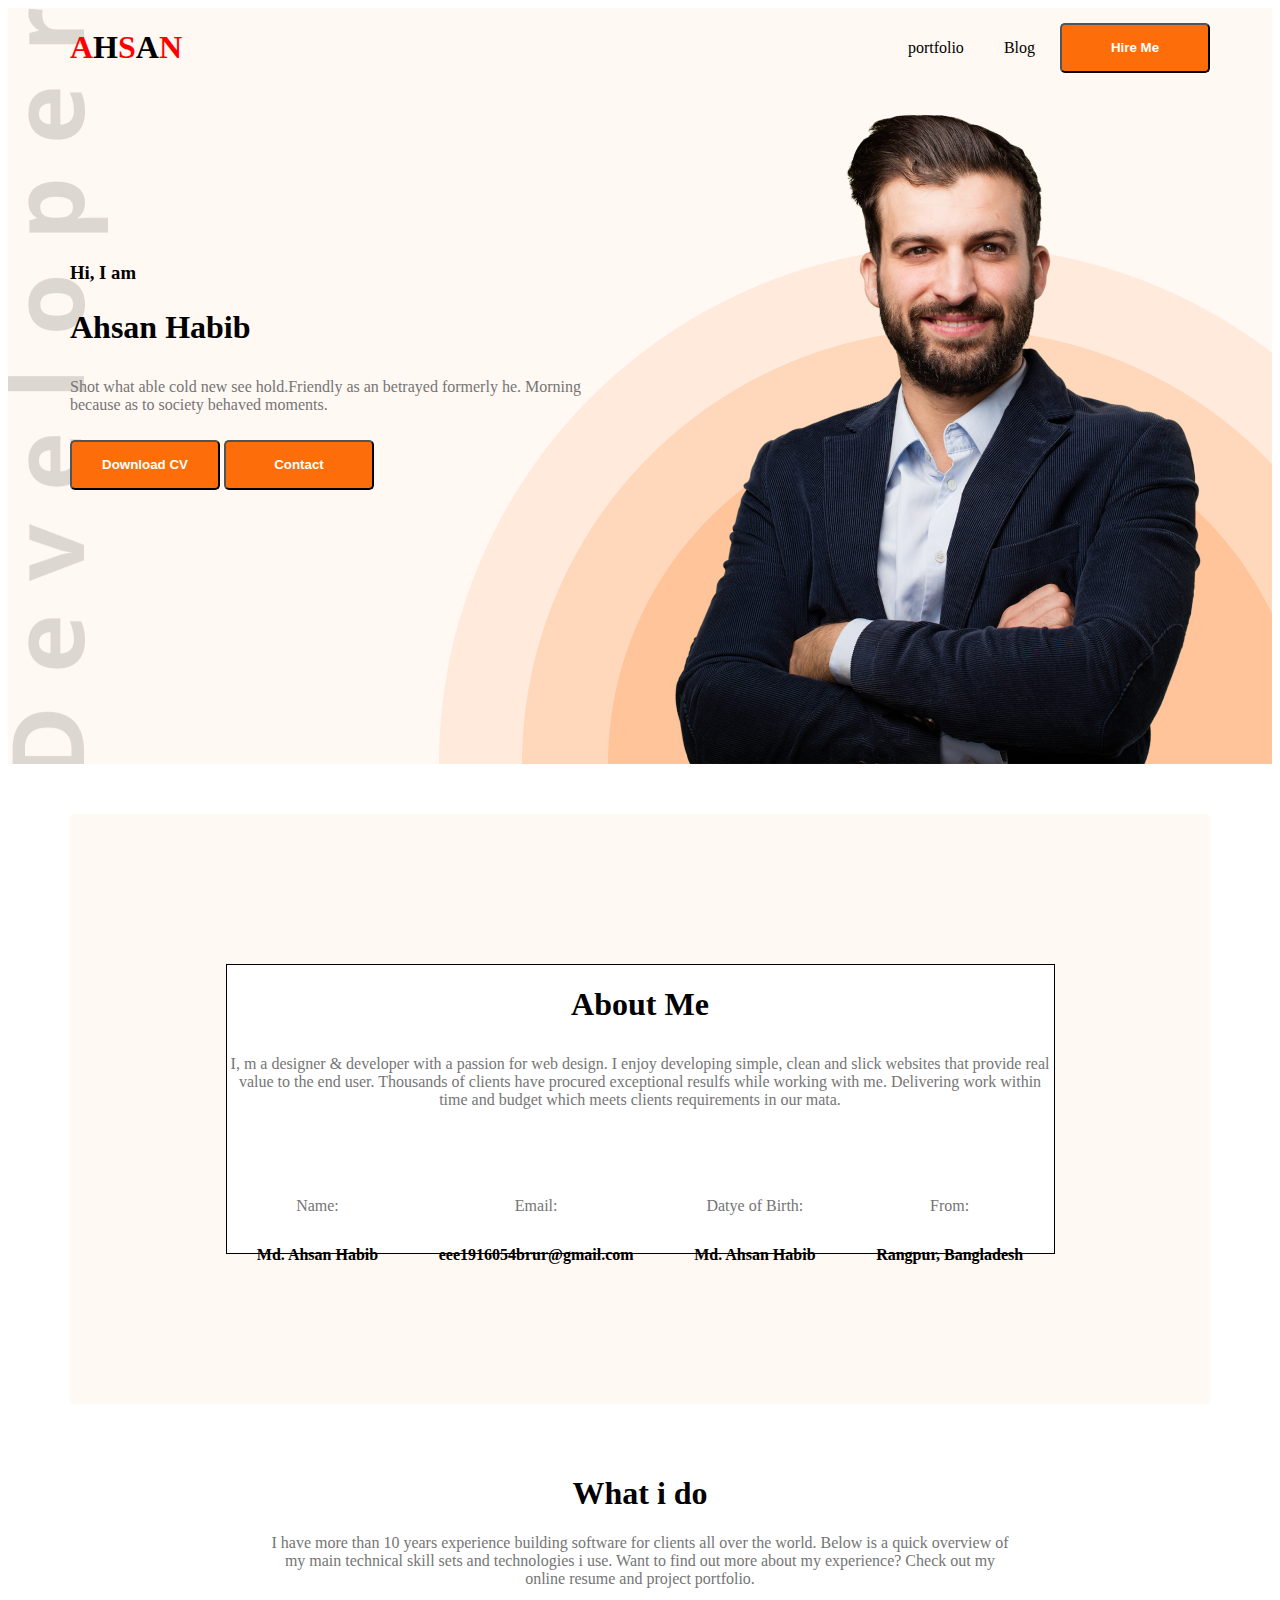
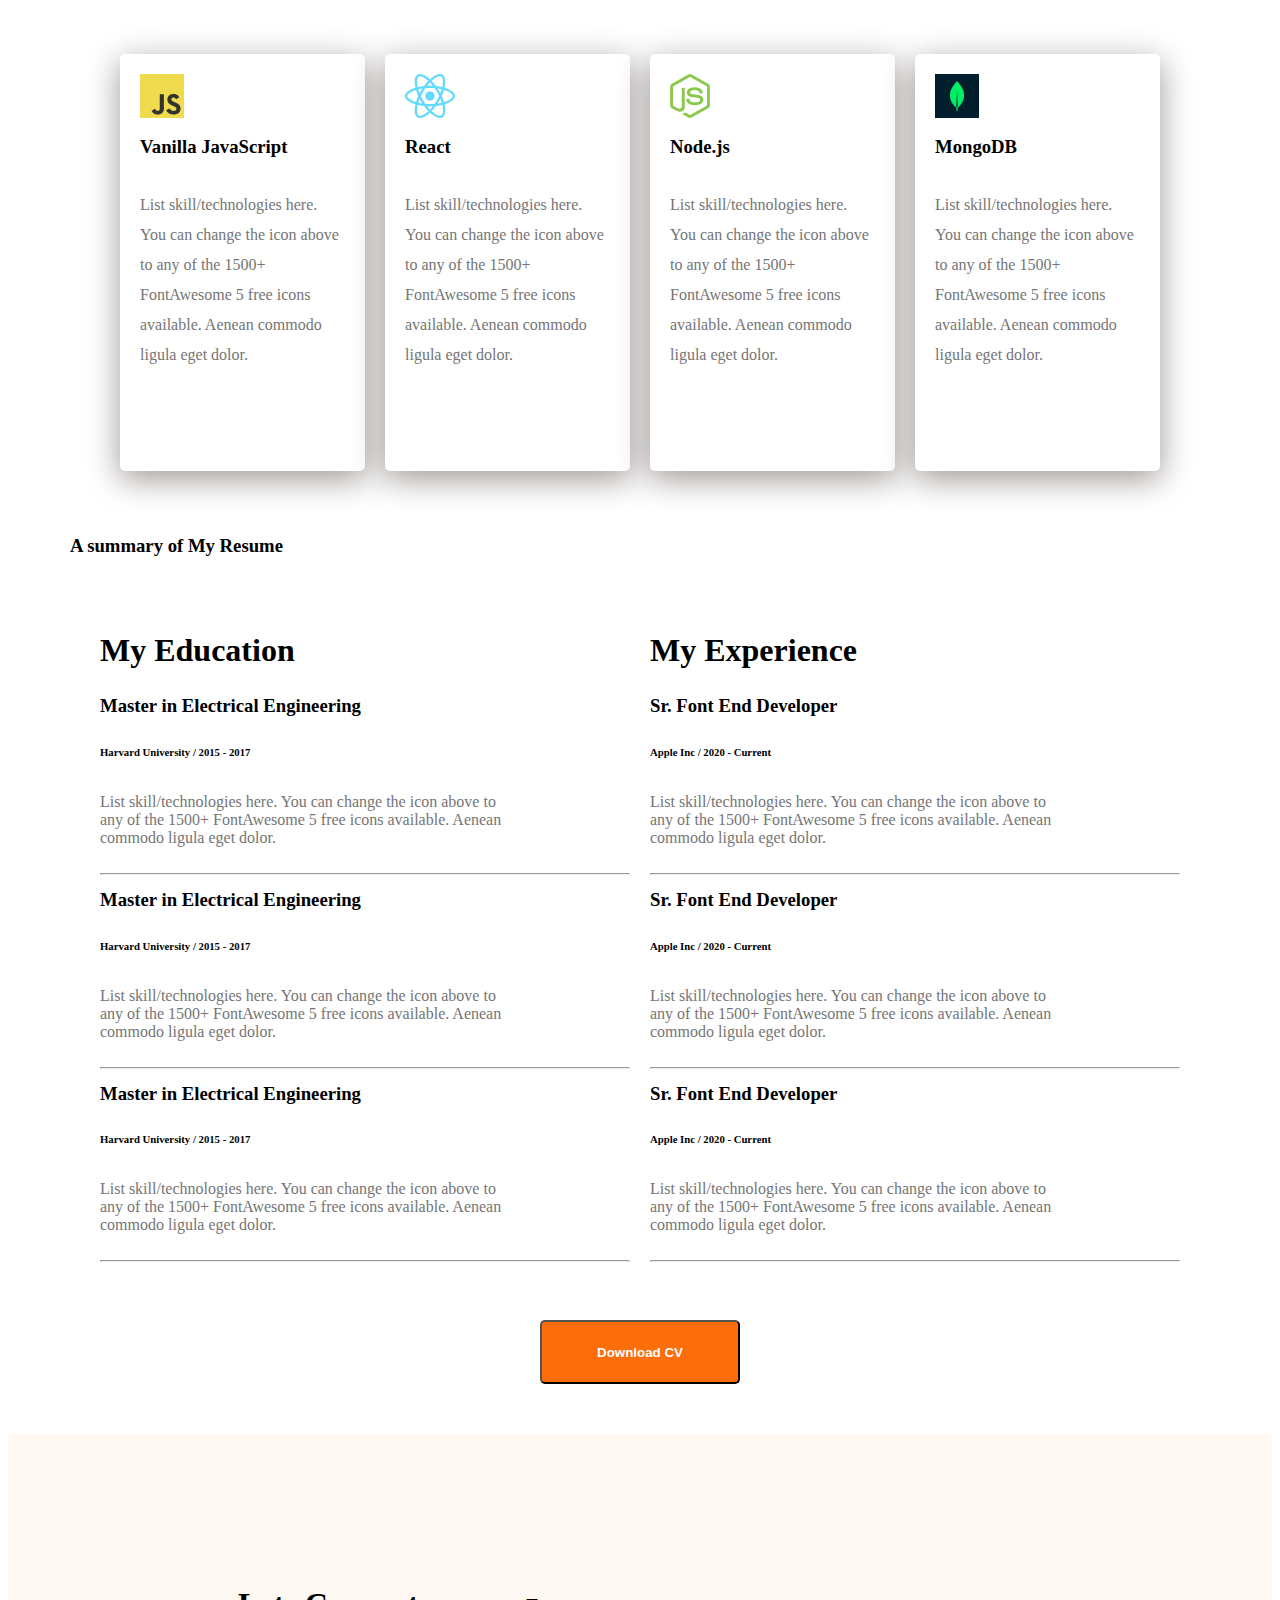
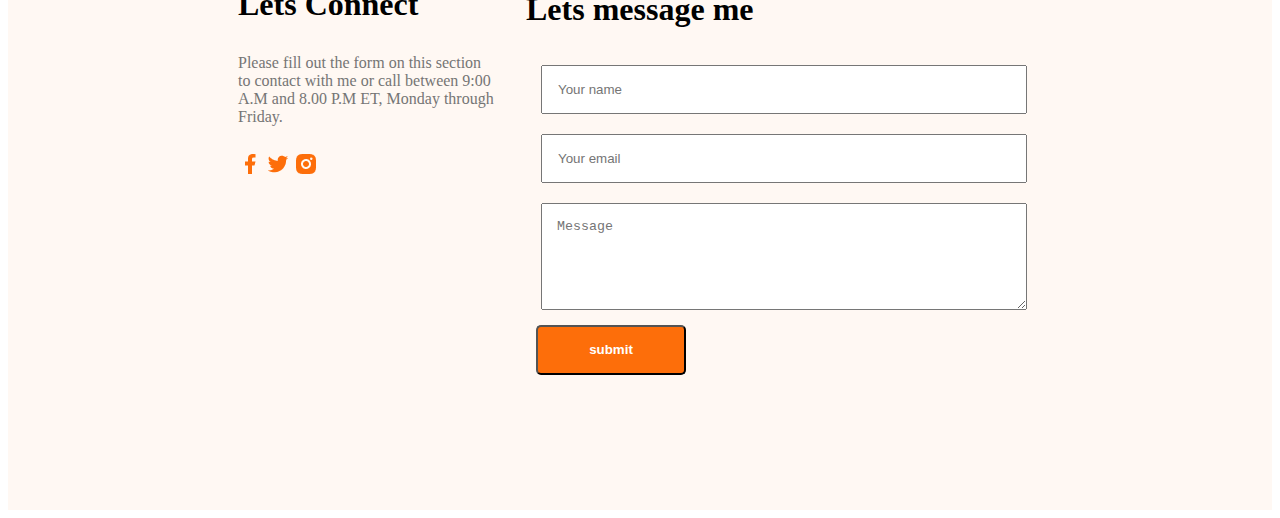
<file: portfolio/index.html>
<!DOCTYPE html>
<html lang="en">
<head>
    <meta charset="UTF-8">
    <meta name="viewport" content="width=device-width, initial-scale=1.0">
    <link rel="stylesheet" href="style.css">
    <title>portfolio</title>
</head>
<body>
    <header>
        <nav class="flex">
            <div class="logo">
                <h1><span>A</span>H<span>S</span>A<span>N</span></h1>
            </div>
            <div class="menu flex">
                <ul class="flex">
                    <li><a href=""></a>portfolio</li>
                    <li><a href=""></a>Blog</li>
                </ul>
                <button class=" hire btn">Hire Me</button>
            </div>
        </nav>
        <section class="flex">
            <div class="content">
                <h3>Hi, I am</h3>
                <h1>Ahsan Habib</h1>
                <p>Shot what able cold new see hold.Friendly as an betrayed formerly he. Morning because as to society behaved moments.</p>
                <button class="btn">Download CV</button>
                <button class="btn">Contact</button>
            </div>
            <div class="bimg"><img src="./images/hardy.png" alt=""></div>
        </section>
    </header>
    <main>
        <div class="about1">
            <div class="about">
            <h1>
                About Me
            </h1>
            <p>
                I, m a designer & developer with a passion for web design. I enjoy developing simple, clean and slick websites that provide real value to the end user. Thousands of clients have procured exceptional resulfs while working with me. Delivering work within time and budget which meets clients requirements in our mata.
            </p>
            <br><br>
            <div class="bio flex">
                <div>
                    <p>Name:</p>
                <h4>Md. Ahsan Habib</h4>
                </div>
                    <div>
                        <p>Email:</p>
                <h4>eee1916054brur@gmail.com</h4>
                    </div>
                    <div>
                        <p>Datye of Birth:</p>
                <h4>Md. Ahsan Habib</h4>
                    </div>
                   <div>
                     <p>From:</p>
                <h4>Rangpur, Bangladesh</h4>
                   </div>
            </div>

        </div>
        </div>
        <section class="skill1">
            <div class="scontent">
                <h1>What  i do</h1>
                <p class="p">I have more than 10 years experience building software for clients all over the world. Below is a quick overview of my main technical skill sets and technologies i use. Want to find out more about my experience? Check out my online resume and project portfolio.</p>
            </div>
            <div class="skill flex">
               <div class="card">
                 <img src="./images/icons/js.png" alt="">
                <h3>Vanilla JavaScript</h3>
                <p>List skill/technologies here. You can change the icon above to any of the 1500+ FontAwesome 5 free icons available. Aenean commodo ligula eget dolor.</p>
               </div>
                 <div class="card">
                     <img src="./images/icons/react.png" alt="">
                <h3>React</h3>
                <p>List skill/technologies here. You can change the icon above to any of the 1500+ FontAwesome 5 free icons available. Aenean commodo ligula eget dolor.</p>
                 </div>
                  <div class="card">
                    <img src="./images/icons/nodejs.png" alt="">
                <h3>Node.js</h3>
                <p>List skill/technologies here. You can change the icon above to any of the 1500+ FontAwesome 5 free icons available. Aenean commodo ligula eget dolor.</p>
                  </div>
                  <div class="card">
                    <img src="./images/icons/mongo.png" alt="">
                <h3>MongoDB</h3>
                <p>List skill/technologies here. You can change the icon above to any of the 1500+ FontAwesome 5 free icons available. Aenean commodo ligula eget dolor.</p>
                  </div>
            </div>
        </section>
        <section>
            <h3>
                A summary of My Resume
            </h3>
            <div class="resume flex">
    
            <div class="education">
                <h1>My Education</h1>
                <h3>Master in Electrical Engineering</h3>
                <h6>Harvard University / 2015 - 2017</h6>
                <p>List skill/technologies here. You can change the icon above 
to any of the 1500+ FontAwesome 5 free icons available. Aenean commodo ligula eget dolor.</p>
                <hr>
                <h3>Master in Electrical Engineering</h3>
                <h6>Harvard University / 2015 - 2017</h6>
                <p>List skill/technologies here. You can change the icon above 
to any of the 1500+ FontAwesome 5 free icons available. Aenean commodo ligula eget dolor.</p>
                <hr>
                <h3>Master in Electrical Engineering</h3>
                <h6>Harvard University / 2015 - 2017</h6>
                <p>List skill/technologies here. You can change the icon above 
to any of the 1500+ FontAwesome 5 free icons available. Aenean commodo ligula eget dolor.</p>
                <hr>
            </div>
            <div class="experience">
                <h1>My Experience</h1>
                <h3>Sr. Font End Developer</h3>
                <h6>Apple Inc / 2020 - Current</h6>
                <p>List skill/technologies here. You can change the icon above 
to any of the 1500+ FontAwesome 5 free icons available. Aenean commodo ligula eget dolor.</p>
                <hr>
                <h3>Sr. Font End Developer</h3>
                <h6>Apple Inc / 2020 - Current</h6>
                <p>List skill/technologies here. You can change the icon above 
to any of the 1500+ FontAwesome 5 free icons available. Aenean commodo ligula eget dolor.</p>
                <hr>
                <h3>Sr. Font End Developer</h3>
                <h6>Apple Inc / 2020 - Current</h6>
                <p>List skill/technologies here. You can change the icon above 
to any of the 1500+ FontAwesome 5 free icons available. Aenean commodo ligula eget dolor.</p>
                <hr>
            
            </div>
        </div>
        </section>
       <div class="button"> <button class="btn">Download CV</button></div>
    </main>
    
<footer class="flex">
    <div class="col1">
        <h1>Lets Connect</h1>
        <p>Please fill out the form on this section to contact with me or call between 9:00 A.M and 8.00 P.M ET, Monday through Friday.</p>
        <a href=""><img src="./images/icons/facebook.png" alt=""></a>
        <a href=""><img src="./images/icons/twitter.png" alt=""></a>
        <a href=""><img src="./images/icons/insta.png" alt=""></a>

    </div>
    <div class="col2">
        <h1>Lets message me</h1>
        <form action="" >
            <input type="text" name="" id="" placeholder="Your name">
            <input type="email" name="" id="" placeholder="Your email">
            <textarea name="message" id="" cols="30" rows="5" placeholder="Message"></textarea>
        </form>
        <button class="btn">submit</button>
    </div>
</footer>
</body>
</html>
</file>
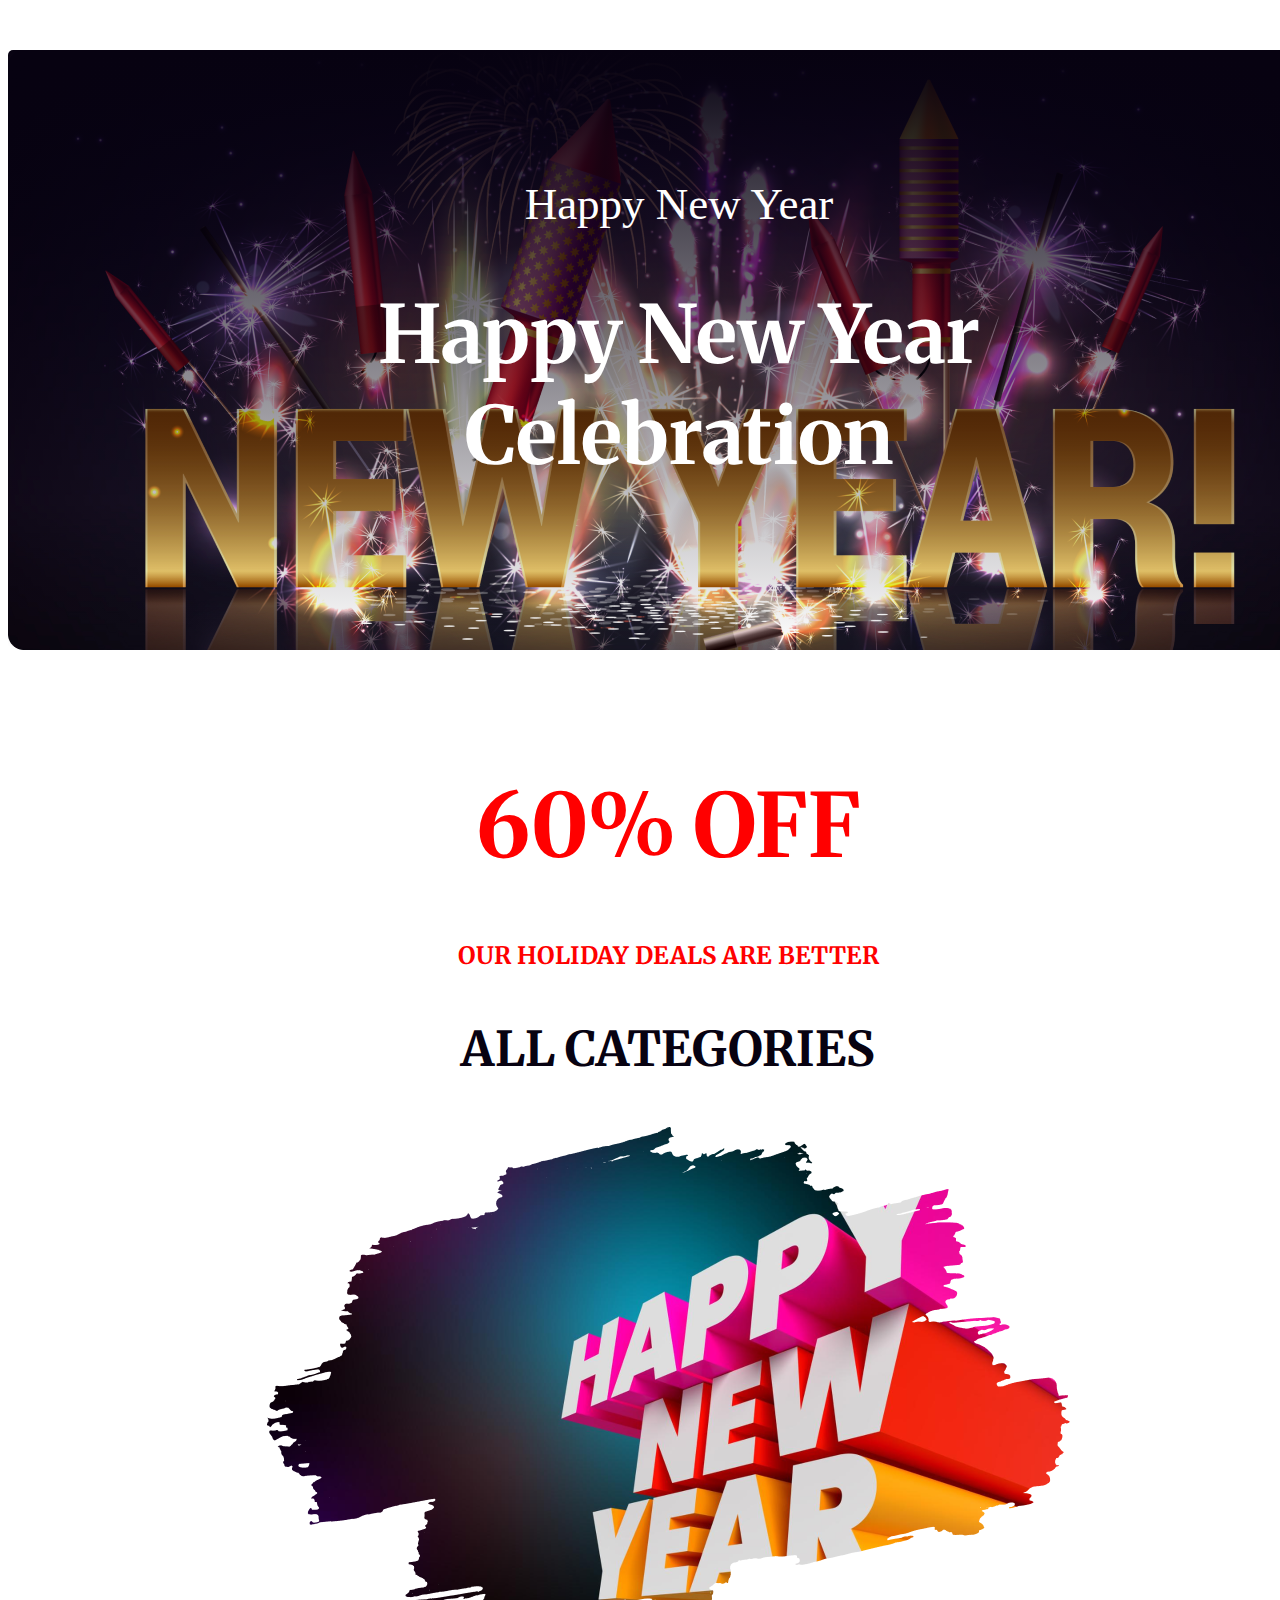
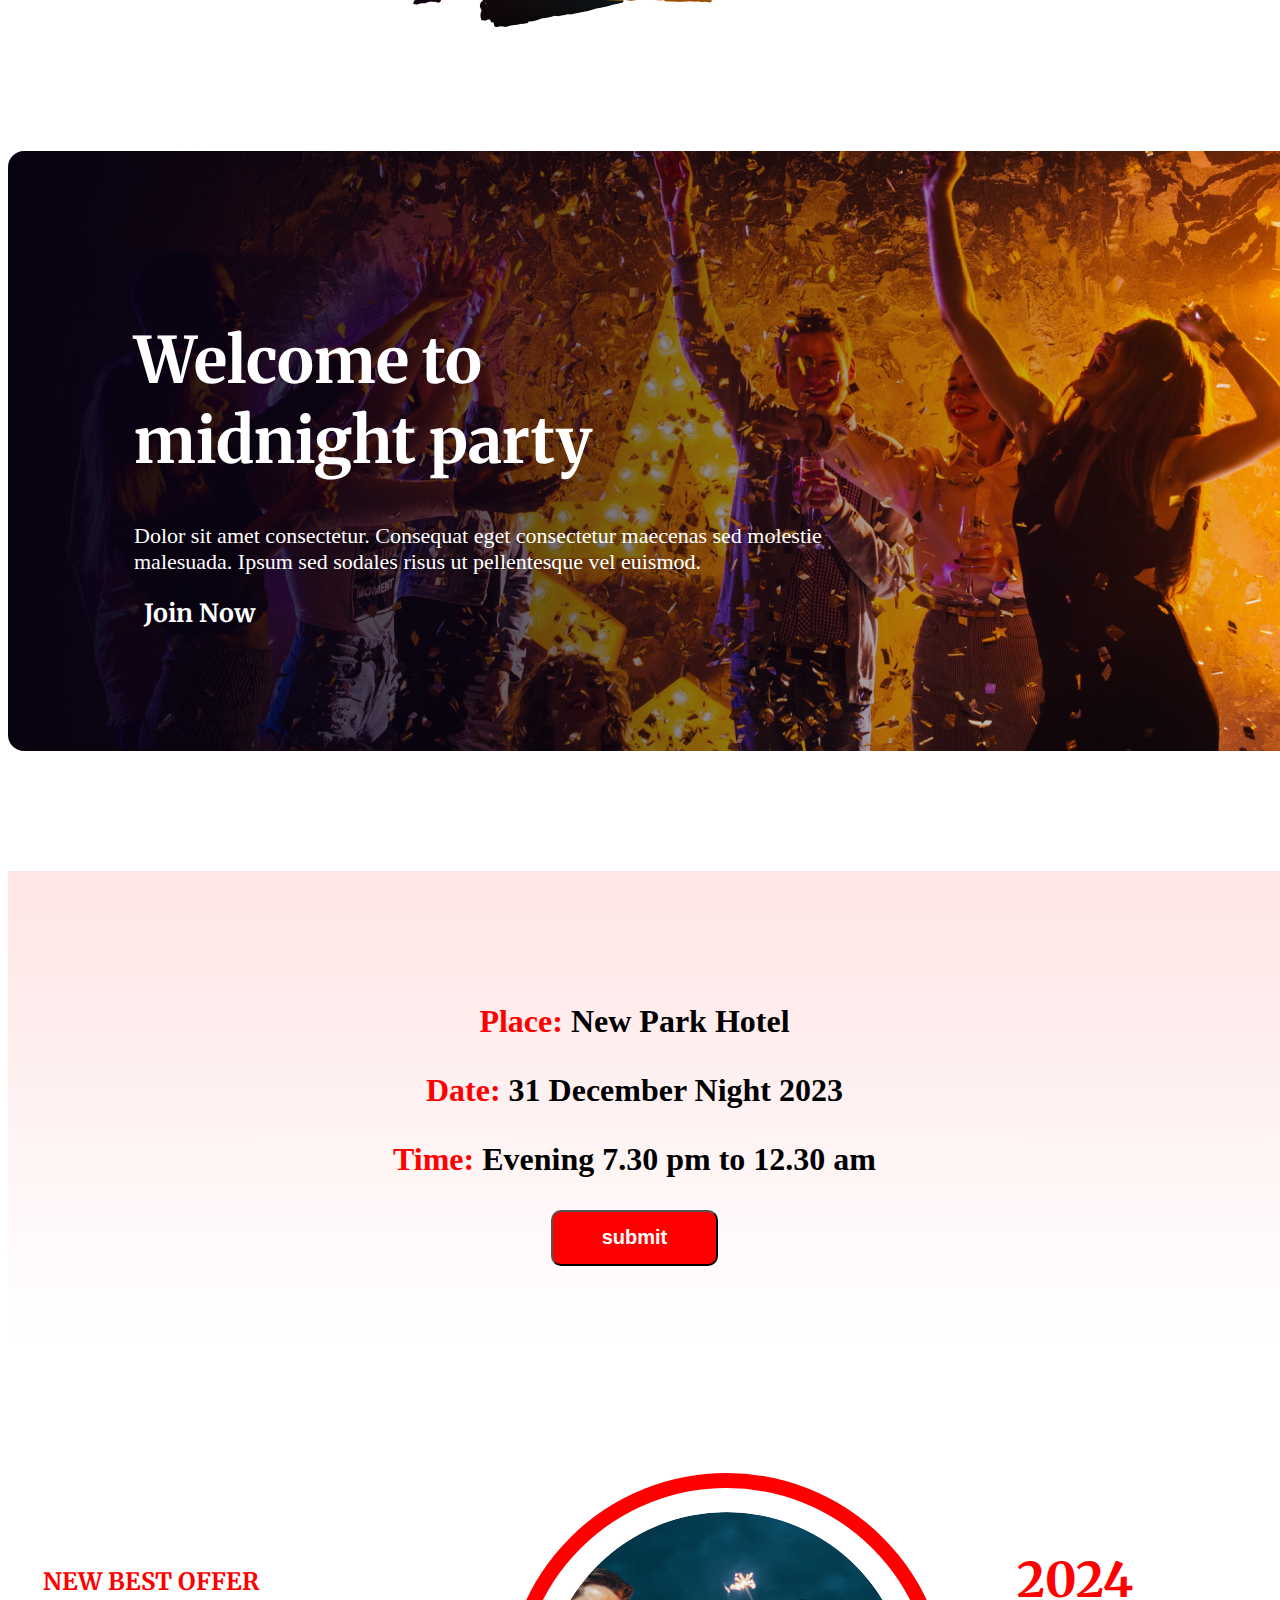
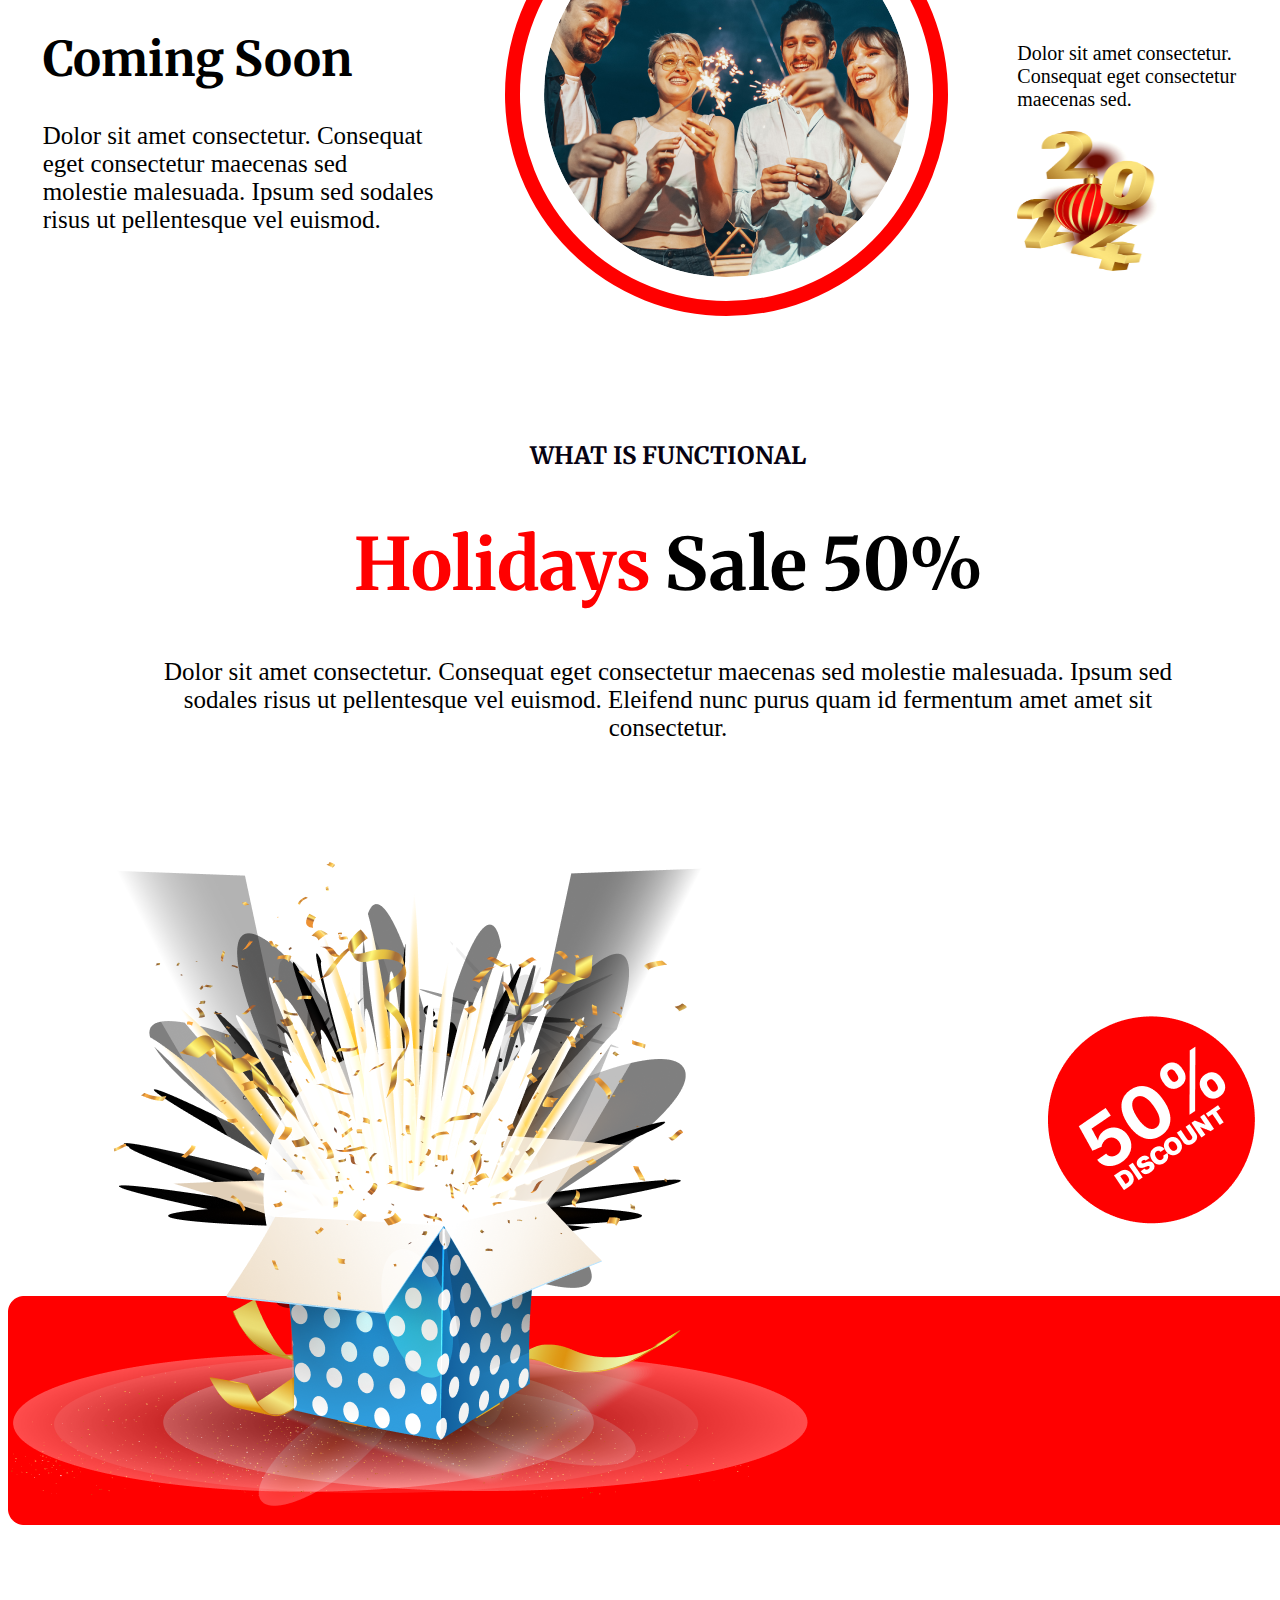
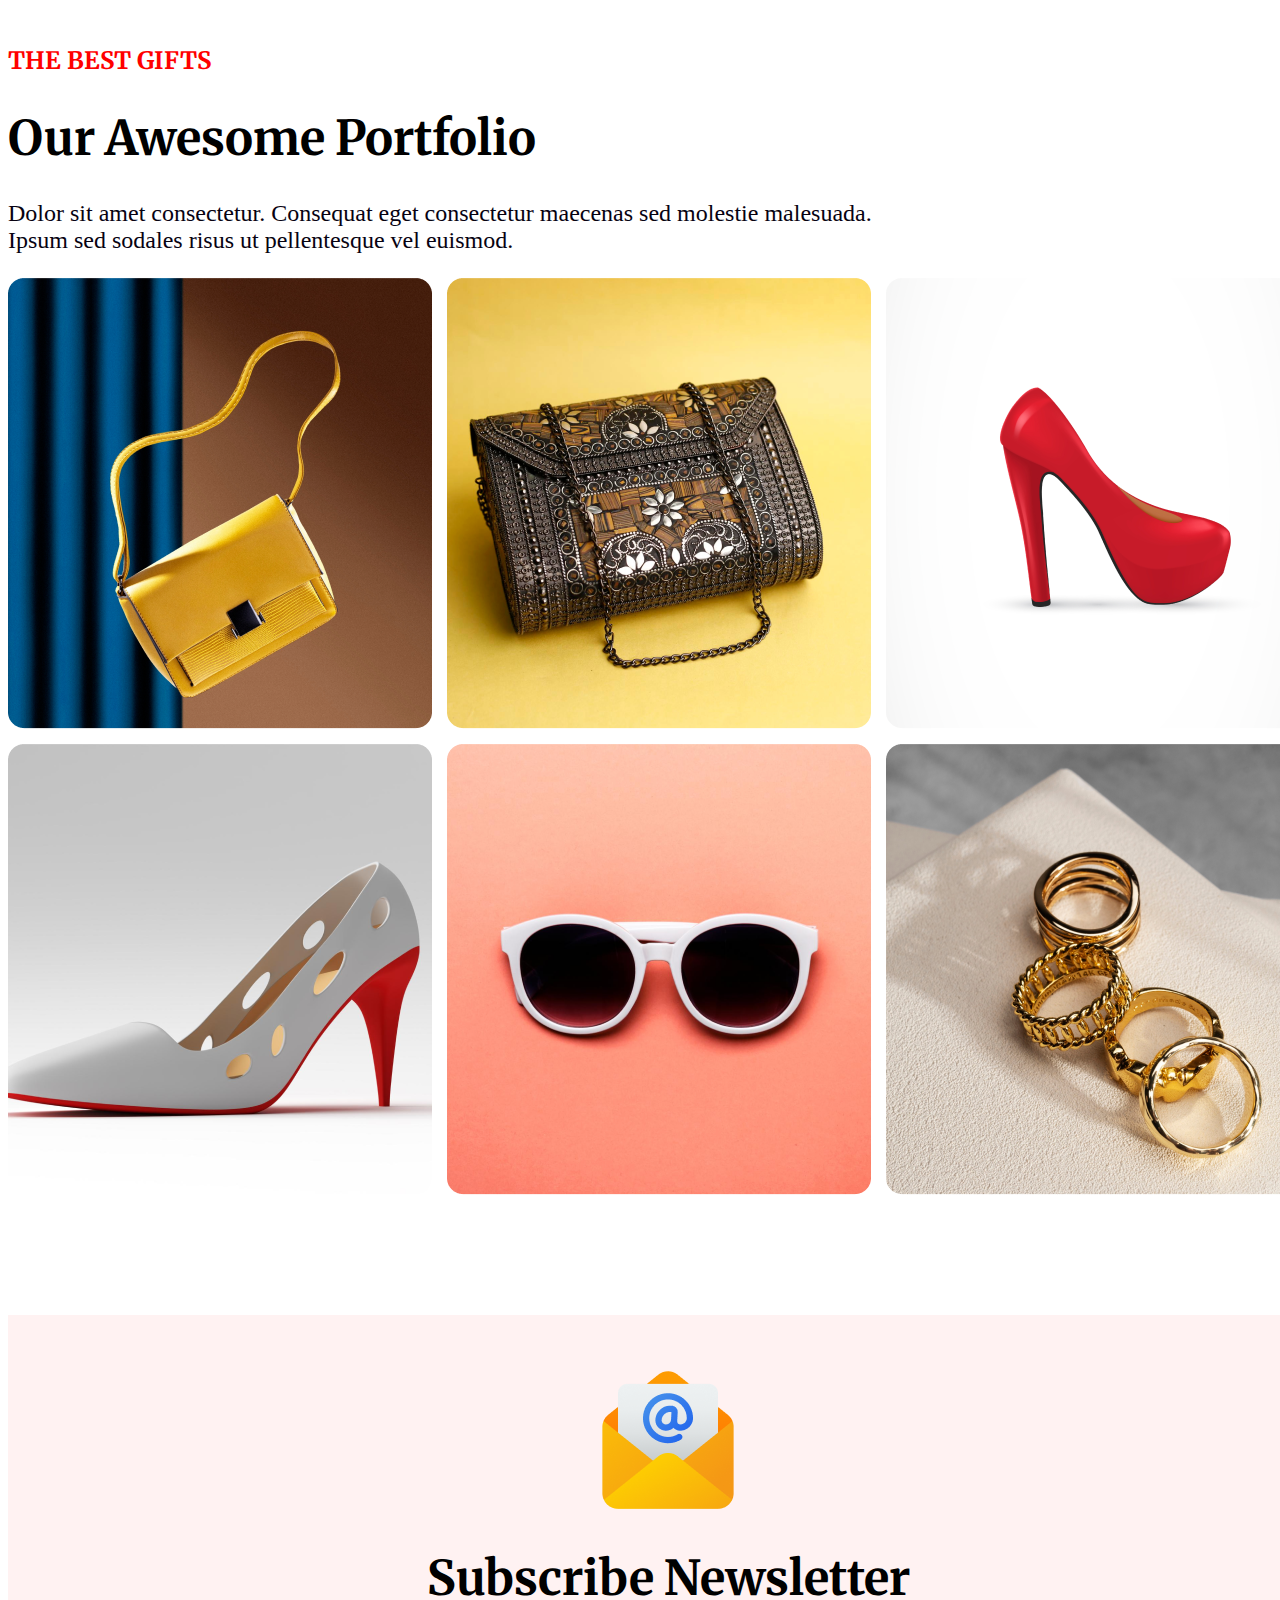
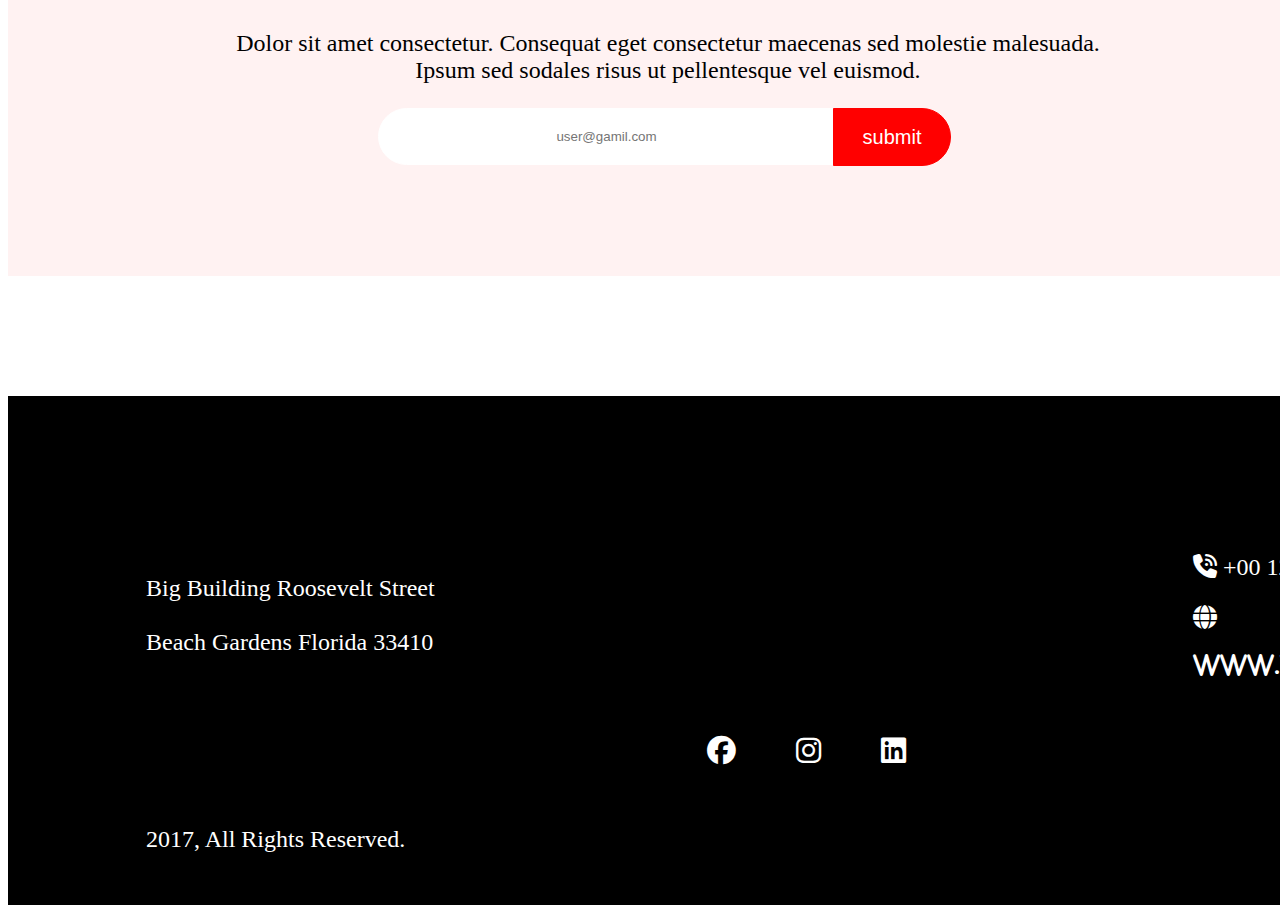
<file: portfolio2/index.html>
<!DOCTYPE html>
<html lang="en">
<head>
    <meta charset="UTF-8">
    <meta name="viewport" content="width=device-width, initial-scale=1.0">
    <link rel="stylesheet" href="https://cdnjs.cloudflare.com/ajax/libs/font-awesome/6.7.2/css/all.min.css">
    <link rel="stylesheet" href="stylep.css">
    <title>Task 2</title>
</head>
<body>
    <header class="fix">
            <div class="banner">
               <div class="position">
                 <p>Happy New Year</p>
                <h1 class="color">Happy New Year <br>Celebration</h1>
               </div>
            </div>
    </header>  
    <main class="fix">
      <div class="frist">
          <h1>
            60% OFF
        </h1>
        <h4>OUR HOLIDAY DEALS ARE BETTER</h4>
        <h3>ALL CATEGORIES</h3>
        <img src="./images/New Year Photo.png" alt="">
      </div>
      <div class="banner2">
       <div class="bcont">
         <h1>Welcome to <br>midnight party</h1>
        <p>Dolor sit amet consectetur. Consequat eget consectetur maecenas sed molestie malesuada. Ipsum sed sodales risus ut pellentesque vel euismod. </p>
        <h6>Join Now</h6>
       </div>
      </div>
 <div class="second">
    <div id="second">
        <p><span>Place:</span> New Park Hotel</p>
    <p><span>Date:</span> 31 December Night 2023</p>
    <p><span>Time: </span>Evening 7.30 pm to 12.30 am</p>
     <button class="btn1">submit</button>
    </div>
   
 </div>
 <div class="third">
    <div class="col1">
        <h4>NEW BEST OFFER</h4>
        <h1>Coming Soon</h1>
        <p>Dolor sit amet consectetur. Consequat eget consectetur maecenas sed molestie malesuada. Ipsum sed sodales risus ut pellentesque vel euismod. </p>
    </div>
    <div class="col2">
        <img src="./images/Ellipse 1.png" alt="">
    </div>
    <div class="col3">
        <h1><span>2024</span></h1>
        <p>Dolor sit amet consectetur. Consequat eget consectetur maecenas sed.</p>
        <img src="./images/Group 70.png" alt="" id="third">
    </div>
 </div>
 <div class="forth">
    <h4>WHAT IS FUNCTIONAL</h4>
    <h1><span>Holidays</span> Sale 50%</h1>
    <p>Dolor sit amet consectetur. Consequat eget consectetur maecenas sed 
molestie malesuada. Ipsum sed sodales risus ut pellentesque vel euismod. Eleifend nunc purus quam id fermentum amet amet sit consectetur.</p>
 </div>
 <div class="fifth">
    <div class="img1">
        <img src="./images/Rectangle 2.png" alt="">
    </div>
    <div class="img2">
        <img src="./images/Group 75.png" alt="">
    </div>
    <div class="img3">
        <img src="./images/Group 44.png" alt="">
    </div>
 </div>
 <div class="seventh">
    <div class="seventh-content">
        <h4>THE BEST GIFTS</h4>
        <h1>Our Awesome Portfolio</h1>
        <p>Dolor sit amet consectetur. Consequat eget consectetur maecenas sed molestie malesuada. Ipsum sed sodales risus ut pellentesque vel euismod. </p>
    </div>
    <div class="seventh-product">
        <div class="r1">
            <img src="./images/Rectangle 3.png" alt="">
            <img src="./images/Rectangle 4.png" alt="">
            <img src="./images/Rectangle 5.png" alt="">
        </div>
        <div class="r1">
            <img src="./images/Rectangle 6.png" alt="">
            <img src="./images/Rectangle 7.png" alt="">
            <img src="./images/Rectangle 8.png" alt="">
        </div>
       
    </div>
 </div>
 <div class="eigth">
    <div class="div1">
        <img src="./images/Group 61.png" alt="" class="center">
          <h1>Subscribe Newsletter</h1>
        <p>Dolor sit amet consectetur. Consequat eget consectetur maecenas sed molestie malesuada. Ipsum sed sodales risus ut pellentesque vel euismod. </p>
    </div>
    <div class="div2">
        <form action="">
            <input type="email" name="email" id="" placeholder="user@gamil.com">
        </form>
        <button class="btn2">submit</button>
    </div>
 </div>
    </main>
    <footer>
        <div class="fcontent">
            <div class="div4 flex">
            <div class="text">
                <p>Big Building Roosevelt Street <br><br>
Beach Gardens Florida 33410</p>
            </div>
            <div class="contact">
                <p><i class="fa-solid fa-phone-volume"> </i> +00 123 584 124</p>
                <i class="fa-solid fa-globe"><p>www.website.com</p></i>
            </div>
        </div>
        <div class="div5 icon">
            <a href=""><i class="fa-brands fa-facebook "></i></a>
            <a href=""><i class="fa-brands fa-instagram"></i></a>
            <a href=""> <i class="fa-brands fa-linkedin"></i></a>
        </div>
        <div class="div6 flex">
            <p>2017, All Rights Reserved.</p>
            <p>Unsubscribe</p>
        </div>
        </div>
    </footer>
</body>
</html>
</file>
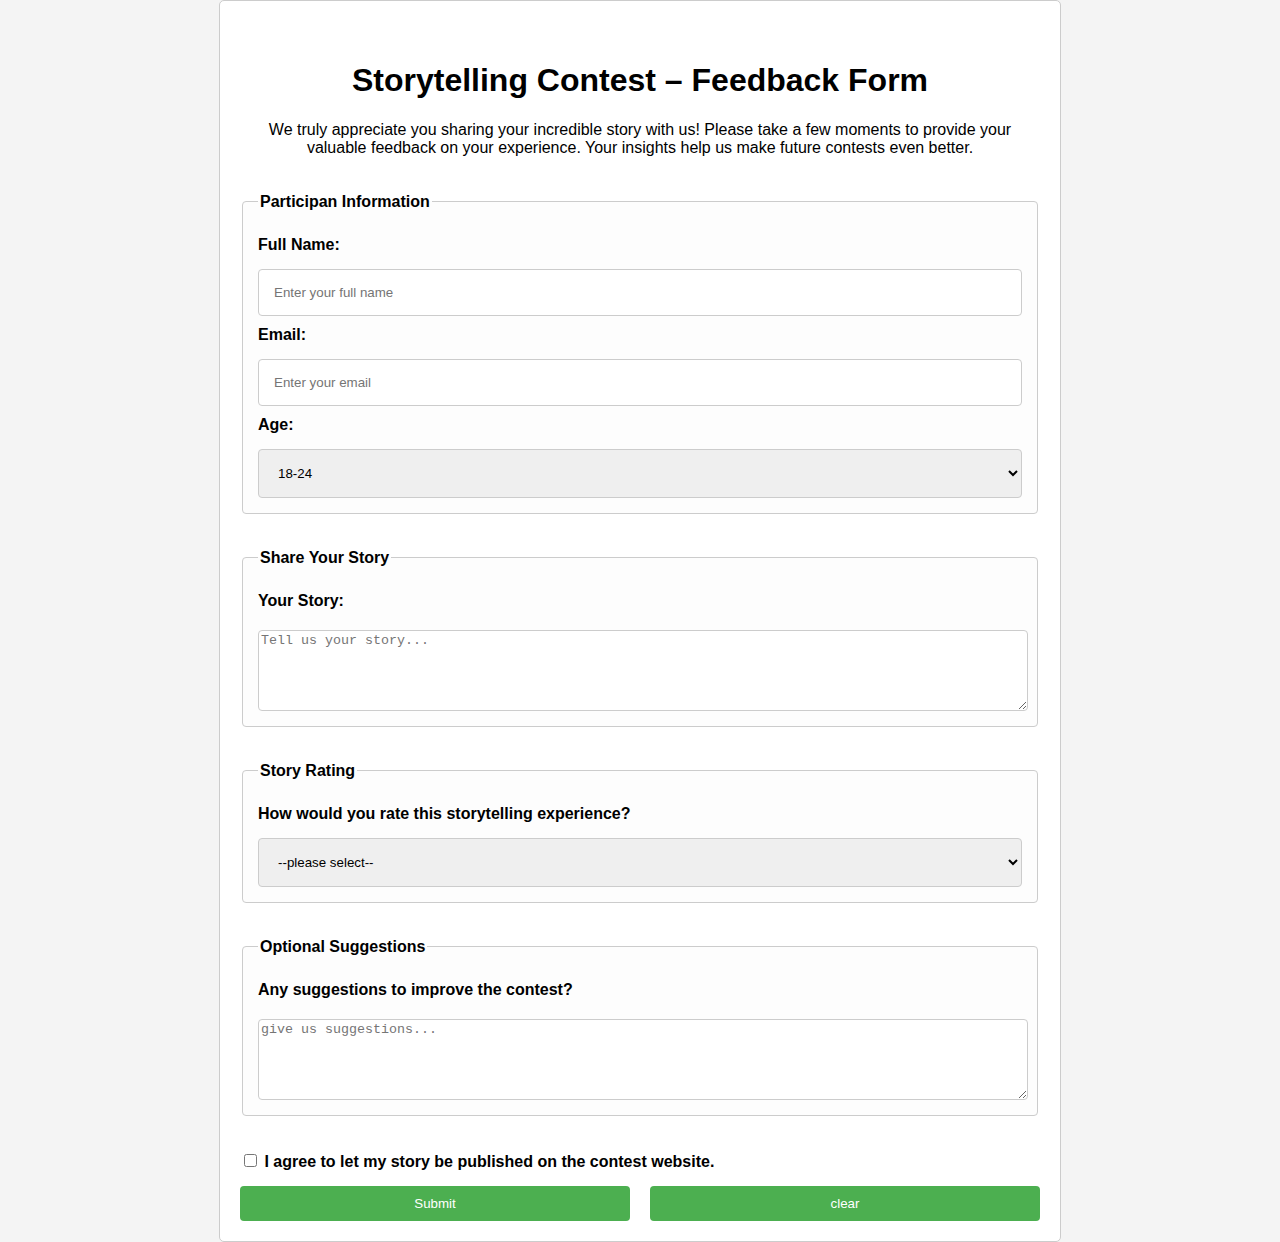
<file: p1.html>
<!DOCTYPE html>
<html lang="en">
<head>
    <meta charset="UTF-8">
    <meta name="viewport" content="width=device-width, initial-scale=1.0">
    <link rel="stylesheet" href="p1.css">
    
    <title>practices2</title>
</head>
<body>
    <main>
        <div class="content">
            <h1>Storytelling Contest – Feedback Form</h1>
        <p>We truly appreciate you sharing your incredible story with us! Please take a few moments to provide your valuable feedback on your experience. Your insights help us make future contests even better.</p>
        </div>
        <form action="">
            <fieldset>
               <legend class="participant-info">Participan Information</legend>
               <div class="form-group">
                <label for="fullName">Full Name:</label>
                <input type="text" id="fullName" name="fullName" placeholder="Enter your full name">
                <label for="email">Email:</label>
                <input type="email" id="email" name="email" placeholder="Enter your email">
                <label for="age">Age:</label>
                <select name="age" id="age">
                    <option value="18_24">18-24</option>
                    <option value="25_34">25-34</option>
                    <option value="35_44">35-44</option>
                    <option value="45_54">45-54</option>
                    <option value="55_64">55-64</option>
                    <option value="65_plus">65+</option>
                </select>
               </div>
            </fieldset>
            <fieldset>
              <legend>Share Your Story</legend>
              <label for="story">Your Story:</label>
              <textarea id="story" name="story" rows="5" cols="50" placeholder="Tell us your story..."></textarea>
            </fieldset>

            


            <fieldset>
               <legend class="participant-info"> Story Rating</legend>
               <div class="form-group">
                <label for="text">How would you rate this storytelling experience?</label>
                <select name="age" id="age">
                     <option value="select">--please select--</option>
                    <option value="poor">Poor</option>
                    <option value="Average">Average</option>
                    <option value="Good">Good</option>
                    <option value="Excellent">Excellent</option>
                    <option value="Outstanding">Outstanding</option>
                </select>
               </div>
            </fieldset>




              <fieldset>
              <legend>Optional Suggestions</legend>
              <label for="story">Any suggestions to improve the contest?</label>
              <textarea id="story" name="story" rows="5" placeholder="give us suggestions..."></textarea>
            </fieldset>
            <input type="checkbox" name="subscribe" id="subscribe">
            <label for="subscribe">I agree to let my story be published on the contest website.</label>
            <div class="btn">
                <input type="button" value="Submit">
                <input type="reset" value="clear">
            </div>
        </form>
    </main>
</body>
</html>
</file>
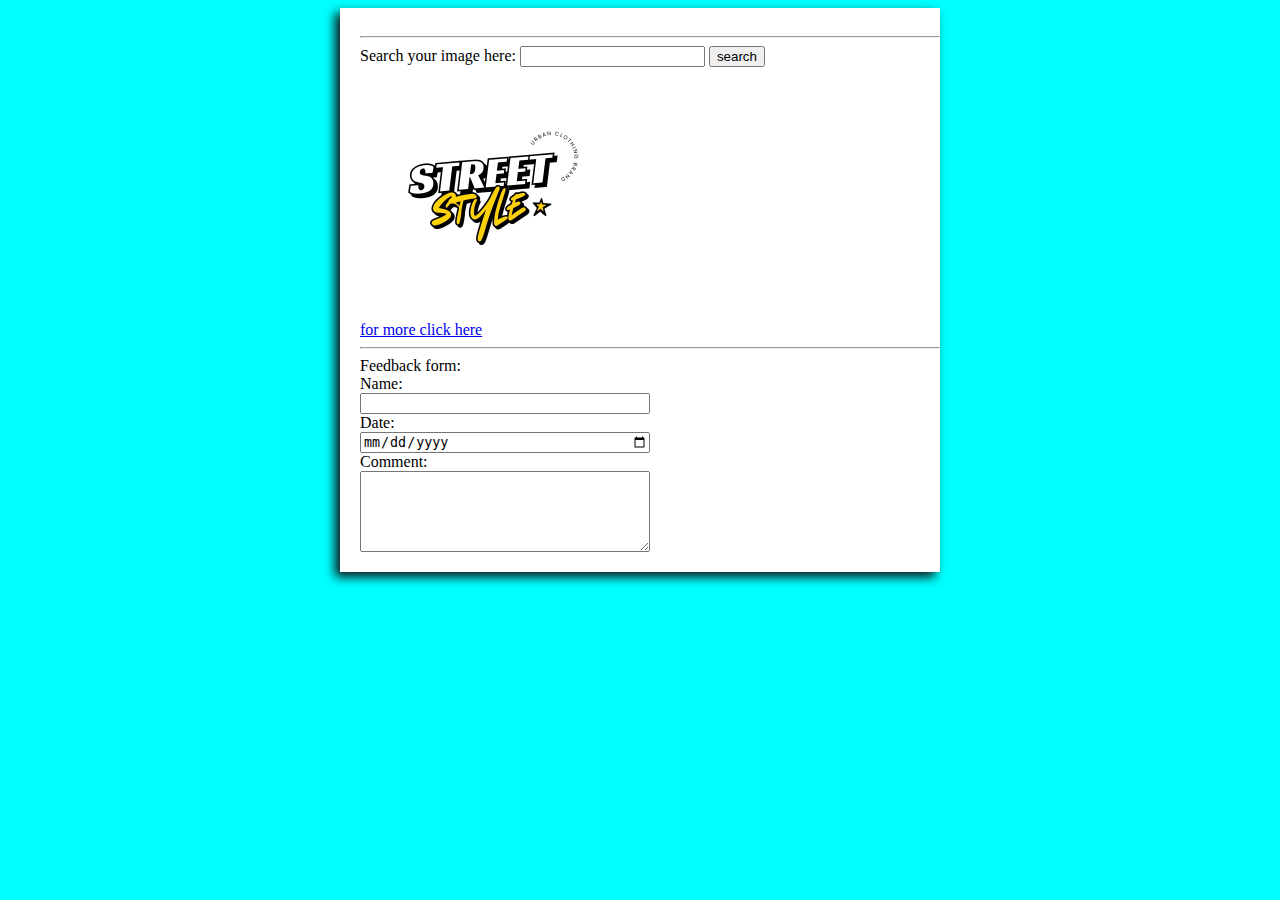
<file: p2.html>
<!DOCTYPE html>
<html lang="en">
<head>
    <meta charset="UTF-8">
    <meta name="viewport" content="width=device-width, initial-scale=1.0">
    <link rel="stylesheet" href="p2.css">
    <title>p2</title>
</head>
<body>
    <main>
        <div class="all">
            <div class="container">
                <hr>
            <form action="">
                <label for="search">Search your image here:</label>
                <input type="search" name="search" id="search">
                <button>search</button>
            </form>
        </div>
        <div class="img">
            <img src="./img/aa.png" alt="">
            
        </div>
        <div>
            <a href="#">for more click here</a>
        </div>
        <hr>
        <div class="another">
            <form action="">
            <label for="">Feedback form:</label>
            <label for="Name">Name:</label>
            <input type="text" name="Name" id="Name">
            <label for="date">Date:</label>
            <input type="date" name="date" id="date">
            <label for="comment">Comment:</label>
            <textarea name="comment" id="comment" cols="30" rows="5"></textarea>
        </form>
        </div>
        </div>
    </main>
</body>
</html>
</file>
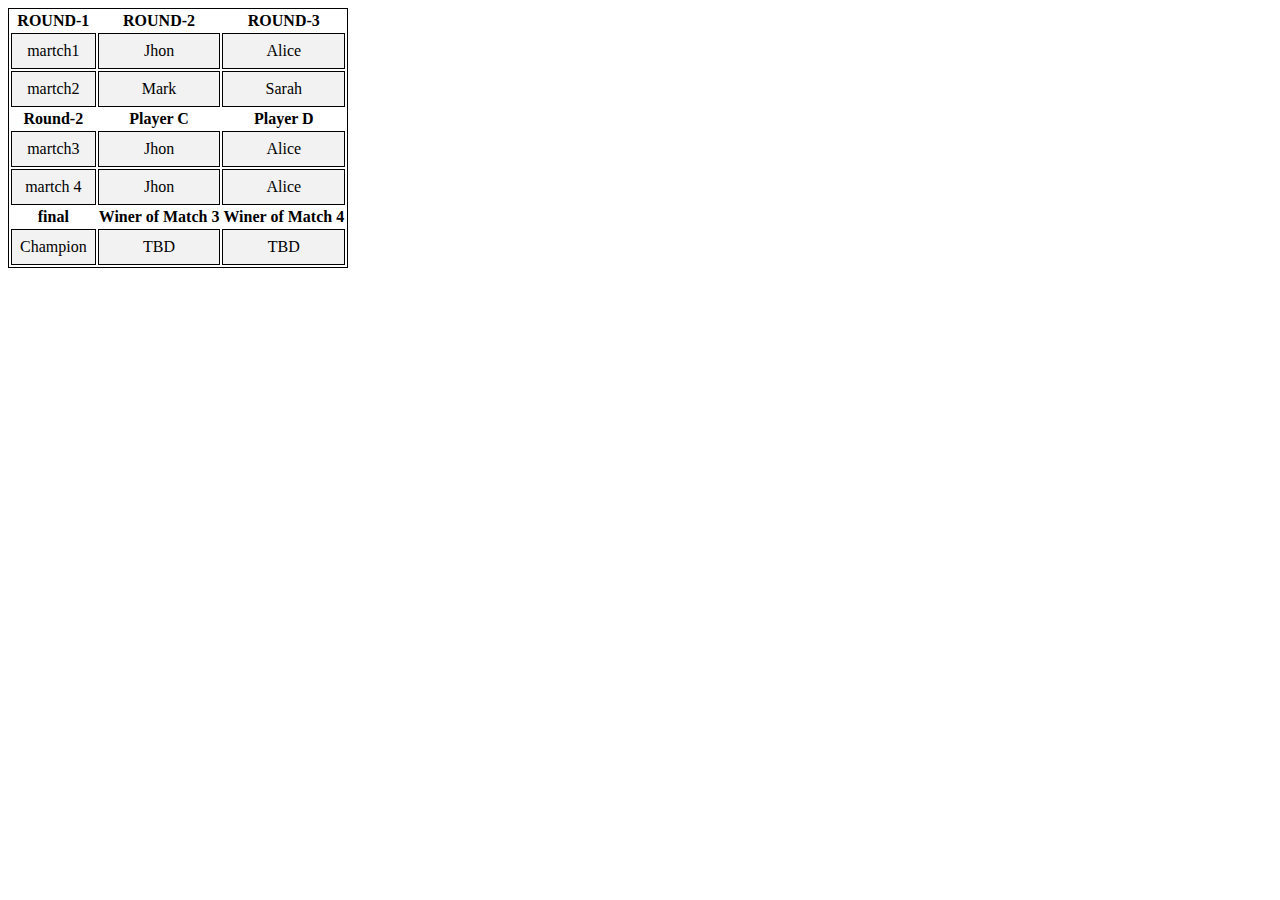
<file: p3.html>
<!DOCTYPE html>
<html lang="en">
<head>
    <meta charset="UTF-8">
    <meta name="viewport" content="width=device-width, initial-scale=1.0">
    <link rel="stylesheet" href="p3.css">
    <title>Document</title>
</head>
<body>
    <main>
        <table>
            <tr>
                <th>ROUND-1</th>
                <th>ROUND-2</th>
                <th>ROUND-3</th>
            </tr>
            <tr>
                <td>    martch1</td>
                <td>    Jhon</td>
                <td>    Alice</td>
            </tr>
             <tr>
                <td>    martch2</td>
                <td>    Mark</td>
                <td>    Sarah</td>
            </tr>
            <tr>
                <th>Round-2</th>
                <th>Player C</th>
                <th>Player D</th>
            </tr>
            <tr>
                <td>    martch3</td>
                <td>    Jhon</td>
                <td>    Alice</td>
            </tr>
            <tr>
                <td>    martch 4</td>
                <td>    Jhon</td>
                <td>    Alice</td>
            </tr>
            <tr>
               <th> final </th>
               <th>Winer of Match 3</th>
               <th>Winer of Match 4</th>
            </tr>
            <tr>
                <td>Champion</td>
                <td>TBD</td>
                <td>TBD</td>
            </tr>
        </table>
    </main>
</body>
</html>
</file>
<file: portfolio/style.css>
/* common css */


.saira-normal {
  font-family: "Saira", sans-serif;
  font-optical-sizing: auto;
  font-style: normal;
  font-variation-settings:
    "wdth" 100;
}
.flex{
    display: flex;
    align-items: center;
}
span{
    color: red;
}
p {
    color: #757575;
    padding: 10px 0px;
}
hr{   color: #757575;

}
.btn{
    width: 150px;
    height: 50px;
    background-color: #FD6E0A;
    color: white;
    border-radius: 5px;
    font-weight: 600;

}
.button button{
    width: 200px;
    height: 64px;
   
}
.b1{
    margin-left: 65px;
      width: 150px;
    height: 50px;
    background-color: #FFF8F3;
    color: #FD6E0A;
    border-radius: 5px;
    font-weight: 600;
    border: 2px solid #FD6E0A;
}
.button{
    text-align: center;
    margin-top: 20px;
}
.p{
    padding: 0px 150px;
}

/* single css */
header{
    background-image: url(./images/developer.png),url(./images/header_bg.png);
    background-repeat: no-repeat;
    background-position: left top  , right bottom;
    background-color: #FFF8F3;
    margin-bottom: 50px;
    }

ul li{
    list-style: none;
  
}

    
nav, section{
    max-width: 1140px;
    margin: auto;
    justify-content: space-between;
}
ul {
   
   gap: 40px;
   margin-right: 25px;
}
.content{
    width: 585px;
    height: 356px;
   

}

.bimg{
    width: 584px;
    height: 676px;
}
main{
  
    max-width: 1140px;
    margin: auto;
 
    
}
.about1{
  max-width: 1140px;
    margin: auto;
    padding: 150px 0px;
    background-color: #FFF8F3;
    border-radius: 5px;


}
.about{
    text-align: center; 
    width: 827px;
    height: 288px;
    margin: auto;
    border: 1px solid black;
    background-color: #fff;
    
}
.bio{
    justify-content: space-around;
}
.scontent {
    align-items: center;
    text-align: center;
    padding-bottom: 50px;
}
.skill1{   padding: 50px;

}
.skill {
    justify-content: space-around;
    gap: 20px;
}


.card{
    background-color: #FFFFFF;
    padding: 20px;
    box-shadow: 0 8px 32px rgba(26, 12, 1, 0.429);
    border-radius: 5px;
    width: 267px;
    height: 377px;
    flex-wrap: wrap;
}
.card p ,h3{
    line-height: 30px;
    margin-top: 10px;
}
.summary{
    text-align: center;
}
.resume{
    justify-content: space-between;
    gap: 20px;
    padding: 0px 30px;
    margin: 50px 0px;
}
.resume p{
    padding-right:  110px;
}
footer{
    background-color: #FFF8F3;
    padding:130px 230px;
    gap:30px;
    margin-top: 50px;

}
.col1{
    width: 50%; 
    height: 416px;
}
.col1 p{
    margin-top: 15px;
}
.col2{
    width: 100%;
  
}

form , input , textarea{
    padding: 15px;
   
    
}
form{
    display:flex;
    flex-direction: column;
    gap: 20px;
}
.col2 button{
    margin-left: 10px;
}
</file>
<file: portfolio2/stylep.css>
@import url('https://fonts.googleapis.com/css2?family=Inder&family=Inter:ital,opsz,wght@0,14..32,100..900;1,14..32,100..900&family=Merriweather:ital,opsz,wght@0,18..144,300..900;1,18..144,300..900&family=Open+Sans:ital,wght@0,300..800;1,300..800&family=Saira:ital,wght@0,100..900;1,100..900&display=swap');

h1,h3,h4,h6{
  font-family: "Merriweather", serif;
  font-optical-sizing: auto;
  font-style: normal;
  font-variation-settings:
    "wdth" 100;
}

.p{
  font-family: "Inter", sans-serif;
  font-optical-sizing: auto;
  font-style: normal;
}

.fix{
    width: 1320px;
    margin: auto;
    position: relative;
}
.flex{
    display: flex;
    justify-content: space-between;
    align-items: center;
}
.position{
    
    color: white;
  position: absolute;
  left: 370px;
  top: 83px;
  text-align: center;

    
}
.position h1{
    font-size: 80px;
}
.position p{
    font-size: 45px;
}

.banner{
    background-image: linear-gradient(rgba(7,2,17,1), rgba(7,2,17,0)),url(./images/Banner\ Image.png);
    width: 1320px;
    height: 600px;
margin-top: 50px;
border-radius: 5px;

}
.frist {
    margin-top: 120px;
    text-align: center;
    margin-bottom: 120px;
}
.frist h1 {
  font-size: 88px;
  color: #F00;
}
.frist h4{
    font-size: 24px;
    color: #FF0000;

}
.frist h3 {
  font-size: 48px;
  color: #070211;
}
.banner2{
    background-image: linear-gradient(to right,rgba(7,2,17,1), rgba(7,2,17,0)),url(./images/Vectorrr.png);
  height:600px;
  border-radius: 16px 0px 0px 16px;
  position: relative;
  margin-bottom: 120px;

}
.bcont{
     color: white;
  position: absolute;
 top: 126px;
  left: 126px;
}
.bcont p{
    width: 697px;
    font-size: 22px;
}
.bcont h1{
    font-size: 64px;
}
.bcont h6{
    font-size: 25px;
  margin-left: 10px;
  margin-top: 5px;

}
.second{
    height: 482px;
    /* background-image: linear-gradient(rgba(255,0,0,1),rgba(255,0,0,0)); */
    background: linear-gradient(to bottom, rgba(255, 0, 0, 0.1), rgba(255, 0, 0, 0));
    position: relative;
        margin-bottom: 120px;
}
.second p{
    font-size: 32px;
    text-align: center;
    font-weight: bold;

}
#second{
    text-align: center;
      position:absolute;
   top: 100px;
   left: 385px;
      
 
}
.second span{
    color: red;
}
.btn1{
    width: 167px;
  height: 56px;
  background-color: red;
  color: white;
  border-radius: 10px;
  font-weight: bold;
  font-size: 20px;

}
.third{
    display: flex;
    align-items: center;
    justify-content: space-around;
    margin-bottom: 120px;
}
#third{
    width: 140px;
    height: 140px;
}
.col1 h1 {
  font-size: 48px;
}
.col1 h4 {
  font-size: 24px;
  color: red;
}
.col1 p {
  font-size: 25px;
  width: 393px;
}

.col2 img {
  padding: 24px;
  border: 15px solid red;
  border-radius: 50%;
}
.col3 h1{
    font-size: 48px;
    color: #F00;
}
.col3 p {
  width: 276px;
  font-size: 20px;
}
.forth{
    text-align: center;
    margin-bottom: 120px;
}
.forth h4{
   font-size: 24px;
   color: #070211;
}
.forth span{
    color: #F00;
}
.forth h1 {
  font-size: 72px;
}
.forth p {
  width: 1064px;
  font-size: 25px;
  margin: auto;

}
.fifth{
    position: relative;
    height: 662.2px;
    margin-bottom: 120px;
   
}
.img1 {
  position: absolute;
  top: 434px;
  z-index: 3;
}
.img2 {
  position: absolute;
  z-index: 3;
  left: 3px;
}
.img3 {
  left: 990px;
  position: absolute;
  top: 105px;
}
.seventh-content h4{
    font-size: 24px;
    color: red;

}
.seventh-content h1{
    font-size: 48px;

}
.seventh-content p{
font-size: 24px;
color: #070211;
width: 896px;
}
.r1{
display: flex;
flex-wrap: wrap;
gap:15px;
margin-bottom: 15px;
}
.r2{
display: flex;
flex-wrap: wrap;
gap:15px;

}
.seventh-product{
    margin-bottom: 120px;
}
.div1{
    display: flex;
    flex-direction: column;
    align-items: center;
}
.div1 p{
    width: 896px;
    font-size: 24px;
    text-align: center;
    margin-top: -10px;
}
.div1 h1{
    font-size: 48px;
}
.eigth{
  position: relative;
  margin-bottom: 120px;
  background-color: rgba(255, 0, 0, 0.05);
  height: 461px;
  padding: 50px;
}

input{
    padding: 20px;
    width: 415px;
    border-radius: 36px 0 0 36px;
      border: 1px solid white;
  text-align: center;
}
.div2{
    display: flex;
    position: absolute;
    left: 370px;

}
.btn2{
  width: 118px;
  border-radius: 0 36px 36px 0;
  height: 58px;
  margin: 0px 0px 0px -2px;
  border: 1px solid red;
  background-color: red;
  color: white;
  font-size: 20px;
}
footer{position: relative;
    background-color: black;
    width: 1600px;
    height: 509px;
}
.fcontent{
    position: absolute;
    top: 134px;
  left: 138px;
    width: 1320px;
    margin: auto;
    color: white;
    font-size: 24px;
}
.icon{
 display: flex;
  justify-content: center;
  gap: 60px;
  margin: 35px -1px;
  
}

 
.fa-brands.fa-facebook , .fa-brands.fa-instagram ,.fa-brands.fa-linkedin{
    color: white;
    font-size: larger;
}
</file>
<file: p1.css>
body {
    font-family: Arial, sans-serif;
    background-color: #f4f4f4;
    margin: 0;
    padding: 0;
}
main{
    max-width: 800px;
    margin: 0 auto;
    padding: 20px;
    border: 1px solid #ccc;
    border-radius: 5px;
    background: white;
}
main .content{
   text-align: center;
    padding: 20px;
    
}
legend {
    font-weight: bold;
    margin-bottom: 10px;
    
 
}

.form-group ,textarea{
    display: flex;
    flex-direction: column; 
    gap: 10px;
}
label{
    font-weight: bold;
    margin-bottom: 5px;
}
input ,select{
    padding: 15px;
    border: 1px solid #ccc;
    border-radius: 4px;
}
fieldset{
    border: 1px solid #ccc;
    border-radius: 4px;
    padding: 15px;
    border: 1px solid #ccc;
    background-color: #fdfdfd;
    margin-bottom: 35px;

}
textarea{
    width: 100%;
    border: 1px solid #ccc;
    border-radius: 4px;
    margin-top: 20px;
    
}
input[type="button"], input[type="reset"] {
    background-color: #4CAF50;
    width: 100%;
    color: white;
    padding: 10px 15px;
    border: none;
    border-radius: 4px;
    cursor: pointer;
    margin-top: 15px;


}
.btn{
    display: flex;
    justify-content: center;
    align-items: center;
    gap: 20px;
}
</file>
<file: p2.css>
body{
    background-color: aqua;
}
main{
    width: 600px;
    padding-top: 20px;
    margin: auto;
    background-color: white;
    box-shadow: -5px 5px 10px rgba(16, 2, 2, 0.92);
}
.all{
    margin-left: 20px;
}
.img img{
    width: 250px;
   height: auto;
}
 .another form{
    width: 50%;
    padding-bottom: 20px;
    display: flex;
    flex-direction: column;
 }
</file>
<file: p3.css>
table{
    text-align: center;

 
    border: 1px solid black;
}
table td{
    background-color: #f2f2f2;
    padding: 8px;
   border: 1px solid black;
   border-collapse: collapse;
}
</file>
